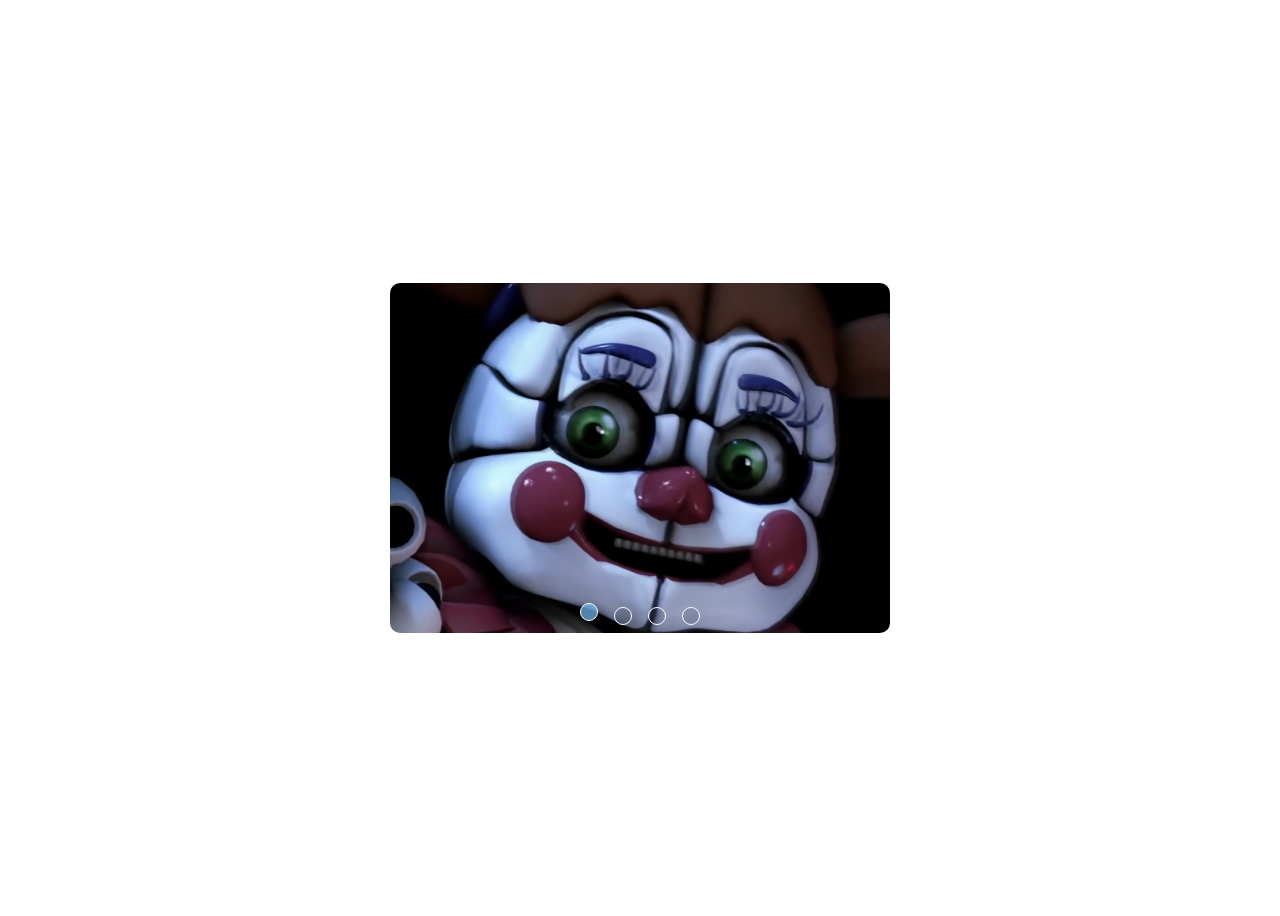
<file: carousel/index.html>
<!doctype html>
<html lang="en">
  <head>
    <meta charset="UTF-8" />
    <meta name="viewport" content="width=device-width, initial-scale=1.0" />
    <title>Document</title>
    <link rel="stylesheet" href="styles.css" />
  </head>
  <body>
    <div id="carousel-container">
      <div id="button-container">
        <button id="prev"><</button>
        <button id="next">></button>
      </div>
      <div id="indicator-container">
        <div type="radio" class="indicator checked"></div>
        <div type="radio" class="indicator"></div>
        <div type="radio" class="indicator"></div>
        <div type="radio" class="indicator"></div>
      </div>
      <div id="track">
        <img src="assets\circus.png" class="item active" alt="" />
        <img src="assets\aemeth.png" class="item" alt="" />
        <img src="assets\bendy.png" class="item" alt="" />
        <img src="assets\godish.png" class="item" alt="" />
      </div>
    </div>
  </body>
  <script src="script.js"></script>
</html>
</file>
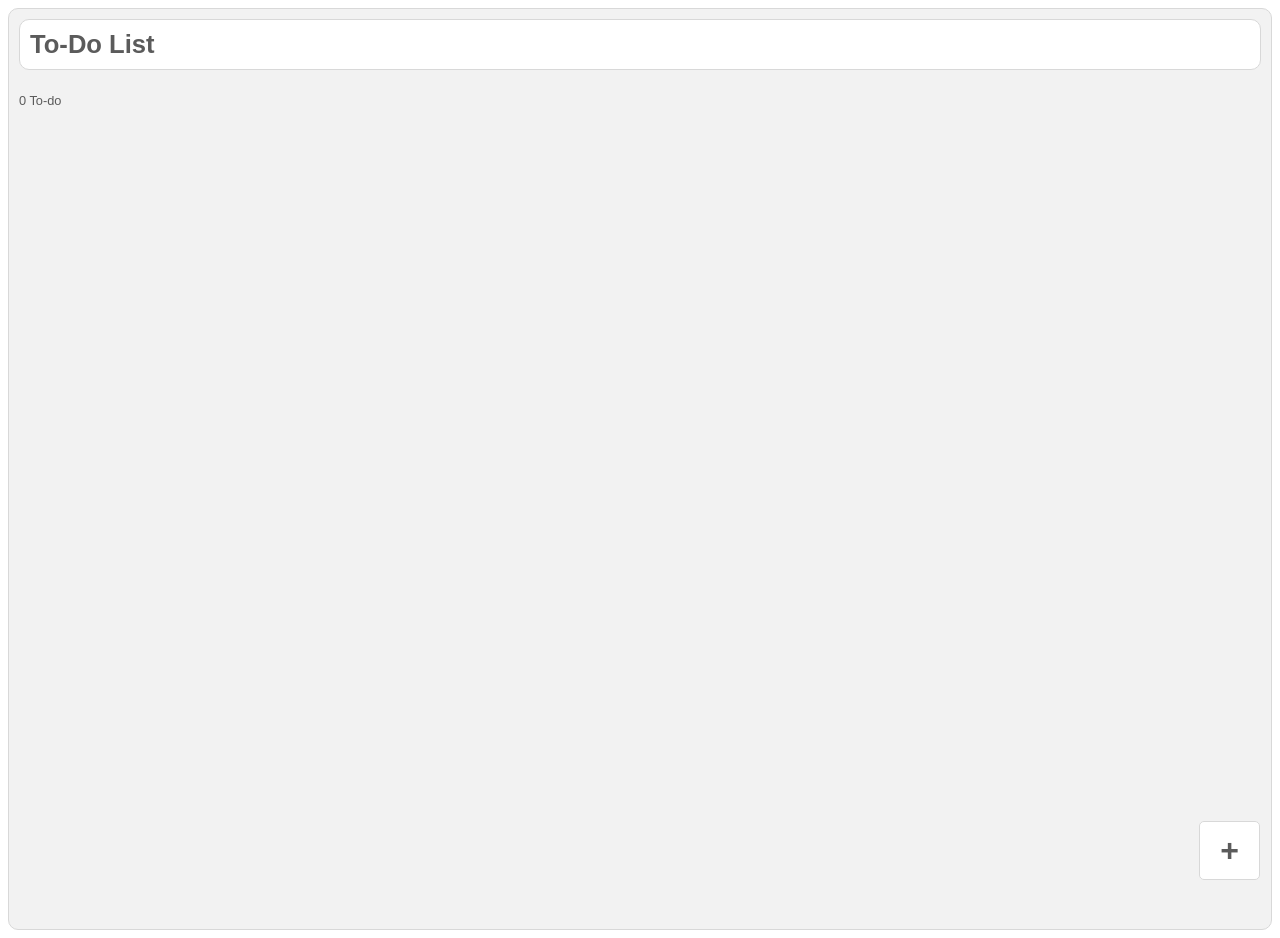
<file: to-do-list/index.html>
<!doctype html>
<html lang="en">
  <head>
    <meta charset="UTF-8" />
    <meta name="viewport" content="width=device-width, initial-scale=1.0" />
    <title>Document</title>
    <link rel="stylesheet" href="styles.css" />
  </head>
  <body>
    <div id="container">
      <div id="head-container">
        <h1>To-Do List</h1>
      </div>
      <div id="main-container"></div>
      <p id="task-count"></p>
      <div id="create">
        <h1>+</h1>
      </div>
    </div>
  </body>
  <script src="script.js"></script>
</html>
</file>
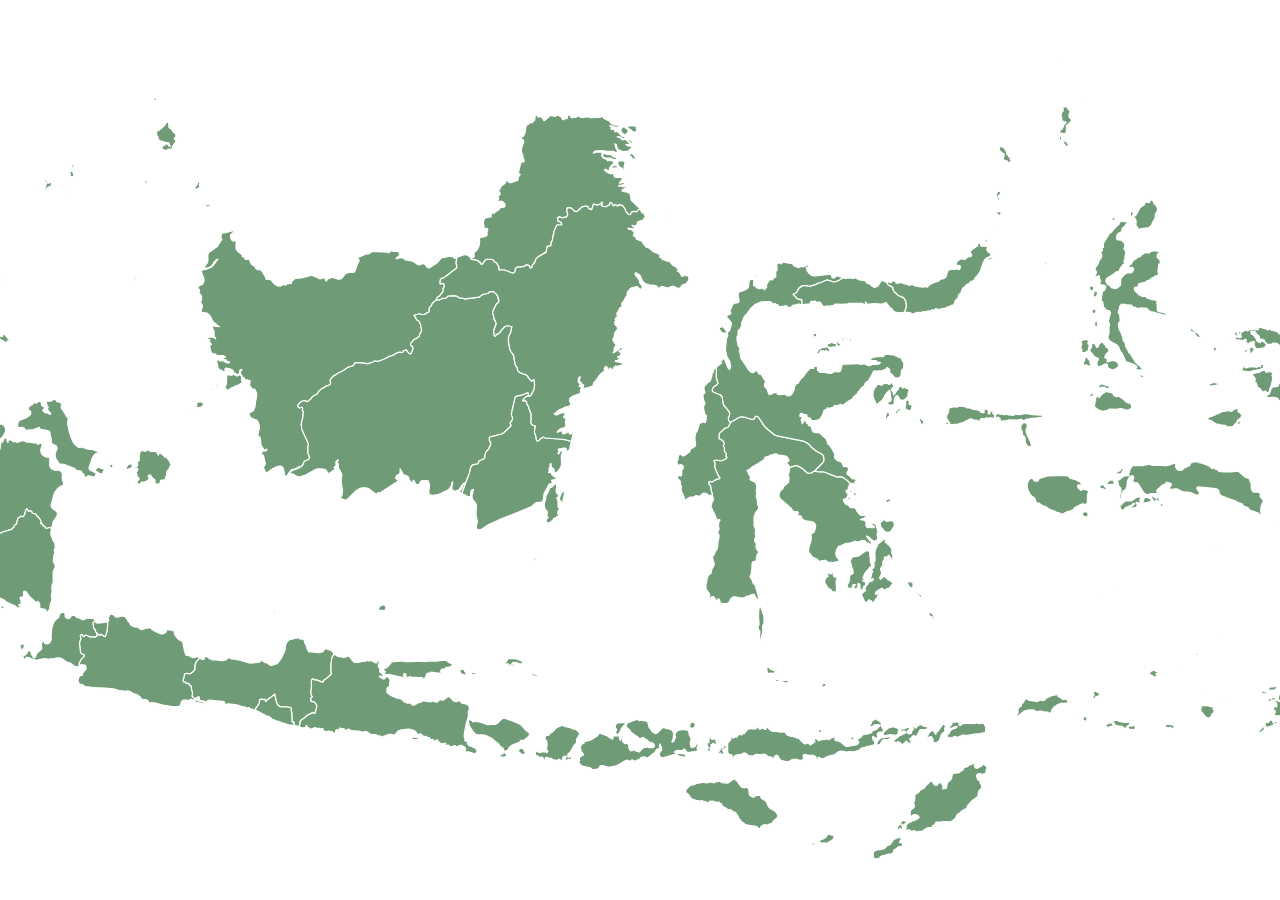
<file: training/index.html>
<!doctype html>
<html lang="en">
  <head>
    <meta charset="UTF-8" />
    <meta name="viewport" content="width=device-width, initial-scale=1.0" />
    <title>Document</title>
    <link rel="stylesheet" href="styles.css" />
  </head>
  <body>
    <img src="map.svg" id="map"></img>
    <div id="stage"></div>
  </body>
  <script src="script.js" id="map"></script>
</html>
</file>
<file: carousel/styles.css>
body {
  height: 100vh;
  display: flex;
  justify-content: center;
  align-items: center;
}

#carousel-container {
  /* border: 2px solid black; */
  width: 500px;
  height: 350px;
  overflow: hidden;
  border-radius: 10px;
  /* border: 2px solid black; */
  align-items: center;
  display: flex;
  position: relative;
}

/* #carousel-container > img {
  position: relative;
} */

#button-container {
  width: 100%;
  display: flex;
  justify-content: space-between;
  position: absolute;
  z-index: 99;
}

#carousel-container:hover #button-container > button {
  opacity: 100;
}

#button-container > button {
  margin: 0px 8px 0px 8px;
  border: 1.4px solid white;
  border-radius: 5px;
  padding: 10px;
  font-weight: bold;
  font-size: 1.2em;
  background-color: rgb(0, 0, 0, 10%);
  color: white;
  opacity: 0;
  transition: all ease-in-out 0.2s;
}

#button-container > button:hover {
  background-color: rgba(116, 187, 245, 0.7);
}

.item {
  flex: 0 0 100%;
  width: 100%;
  height: 100%;
  object-fit: cover;
}

#track {
  transition: all ease-in-out 0.4s;
  width: 100%;
  height: 100%;
  display: flex;
}

#indicator-container {
  position: absolute;
  display: flex;
  flex-direction: row;
  justify-content: center;
  align-items: end;
  height: 100%;
  width: 100%;
}

.indicator {
  z-index: 99;
  margin: 8px;
  border: 1.4px solid white;
  border-radius: 50%;
  padding: 8px;
  background-color: rgb(0, 0, 0, 10%);
  color: white;
  transition: all ease-in-out 0.2s;
}

.indicator:hover {
  background-color: rgba(116, 187, 245, 0.7);
}

.indicator.checked {
  background-color: rgba(116, 187, 245, 0.7);
  transform: translateY(-4px);
}
</file>
<file: to-do-list/styles.css>
* {
  font-family: Arial, Helvetica, sans-serif;
  color: rgb(91, 91, 91);
}

#container {
  border: 1px solid rgb(216, 216, 216);
  height: 100vh;
  border-radius: 10px;
  background-color: rgb(242, 242, 242);
  padding: 10px;
}

#head-container {
  padding: 10px;
  border: 1px solid rgb(216, 216, 216);
  /* margin: 10px; */
  border-radius: 10px;
  background-color: rgb(255, 255, 255);
}

#head-container > h1 {
  margin: 0px;
  font-size: 1.6em;
}

#main-container {
  /* border: 2px solid black; */
  margin-top: 10px;
  display: flex;
  flex-direction: column;
  gap: 10px;
}

.task {
  display: flex;
  gap: 10px;
  align-items: center;
  justify-content: space-between;
  border-radius: 10px;
  border: 1px solid rgb(216, 216, 216);
  height: fit-content;
  width: auto;
  padding: 0px 10px 0px 10px;
  background-color: white;
  transition: all ease-in 0.1s;
}

.task:hover {
  background-color: rgb(240, 240, 240);
  border: 1.2px solid rgb(183, 183, 183);
}

.task > button {
  display: none;
  transition: all ease-in 0.1s;
  border-radius: 5px;
  padding: 5px 10px 5px 10px;
  font-weight: bold;
  border: 1px solid rgb(216, 216, 216);
  background-color: rgb(237, 237, 237);
}

#task-left {
  width: 100%;
  display: flex;
  align-items: center;
  gap: 10px;
}

#task-left > input {
  margin: 16px 0px 16px 0px;
  border: none;
  font-size: medium;
  border-radius: 5px;
  background: none;
  width: 100%;
}

#task-left:hover input {
  margin: 16px 0px 16px 0px;
  border: none;
  font-size: medium;
  border-radius: 5px;
}

#task-left > input:focus {
  margin: 16px 0px 16px 0px;
  border: none;
  font-size: medium;
  outline: none;
}

.task > button:hover {
  border-radius: 5px;
  padding: 5px 10px 5px 10px;
  font-weight: bold;
  border: 1px solid rgb(216, 216, 216);
  background-color: rgb(255, 255, 255);
}

#task-left-create {
  width: 100%;
  display: flex;
  align-items: center;
  gap: 10px;
}

#task-left-create > input {
  margin: 16px 0px 16px 0px;
  border: none;
  font-size: medium;
  border-radius: 5px;
  background: none;
  width: 100%;
}

#task-left-create:hover input {
  margin: 16px 0px 16px 0px;
  border: none;
  font-size: medium;
  border-radius: 5px;
}

#task-left-create > input:focus {
  margin: 16px 0px 16px 0px;
  border: none;
  font-size: medium;
  outline: none;
}

.task:hover button {
  display: block;
}

#check-button {
  width: 20px;
  height: 20px;
  border-radius: 50%;
  border: 2px solid rgb(91, 91, 91);
  transition: all ease-in 0.1s;
  display: flex;
  justify-content: center;
  align-items: center;
  font-weight: bold;
}

#check-button:hover {
  background-color: rgb(255, 255, 255);
}

#create {
  margin: 20px;
  bottom: 0;
  right: 0;
  position: fixed;
  background-color: white;
  border-radius: 5px;
  border: 1px solid rgb(216, 216, 216);
  transition: all ease-in 0.1s;
}

#create:hover {
  background-color: rgb(240, 240, 240);
  border: 1.2px solid rgb(183, 183, 183);
}

#create > h1 {
  margin: 0;
  padding: 10px 20px 10px 20px;
}

#task-count {
    justify-self: end;
  font-size: 0.8em;
}
</file>
<file: training/styles.css>
body {
  margin: 0;
  overflow: hidden;
}

#viewport {
  width: 100%;
  height: 100vh;
  overflow: hidden;
  position: relative;
}

#world {
  width: 100%;
  height: 100%;
  position: absolute;
  top: 0;
  left: 0;
  transform-origin: 0 0;
}

#stage {
  width: 100%;
  height: 100%;
  position: absolute;
  top: 0;
  left: 0;
}

#map {
  position: absolute;
  z-index: -1;
  width: 100%;
  height: 100%;
  object-fit: cover;
  user-select: none;
}

.box {
  position: absolute;
}

.create {
  position: absolute;
  border: 2px solid black;
  border-radius: 10px;
  width: fit-content;
  height: fit-content;
  padding: 10px;
  background-color: white;
}

.info {
  position: absolute;
  border: 2px solid black;
  border-radius: 10px;
  width: fit-content;
  height: fit-content;
  padding: 10px;
  background-color: white;
}

#create-head-container {
  display: flex;
  justify-content: space-between;
}

#create-head-container > p {
  margin-top: 0;
}

#create-foot-container {
  display: flex;
  flex-direction: column;
}

#create-foot-container > button {
  margin: 6px 0px 0px 0px;
}

#create-close:hover {
  cursor: pointer;
}

.info {
  display: flex;
  padding: 5px;
  gap: 5px;
}

.info > p {
  margin: 0;
  overflow: hidden;
  padding: 4px;
}

.info > p:hover {
  margin: 0;
  overflow: hidden;
  background-color: rgb(230, 230, 230);
  border-radius: 4px;
  transition: all;
}

.info > div {
  background-color: black;
  width: 0.5px;
  height: auto;
}

.connect {
  position: absolute;
  border: 2px solid black;
  border-radius: 10px;
  width: fit-content;
  height: fit-content;
  padding: 10px;
  background-color: white;
}

#connect-head-container {
  display: flex;
  justify-content: space-between;
}

#connect-head-container > p {
  margin-top: 0;
}

#connect-foot-container {
  display: flex;
  flex-direction: column;
}

#connect-foot-container > button {
  margin: 6px 0px 0px 0px;
}

#connect-close:hover {
  cursor: pointer;
}

#input-container > input {
  width: 120px;
  padding: 5px;
}

#input-container > select {
  width: 120px;
  padding: 5px;
}

.distance {
  background-color: white;
  padding: 4px;
  border-radius: 5px;
  width: fit-content;
  height: fit-content;
  border: 2px solid;
  display: none;
}

.distance.show {
  display: block;
}
</file>
